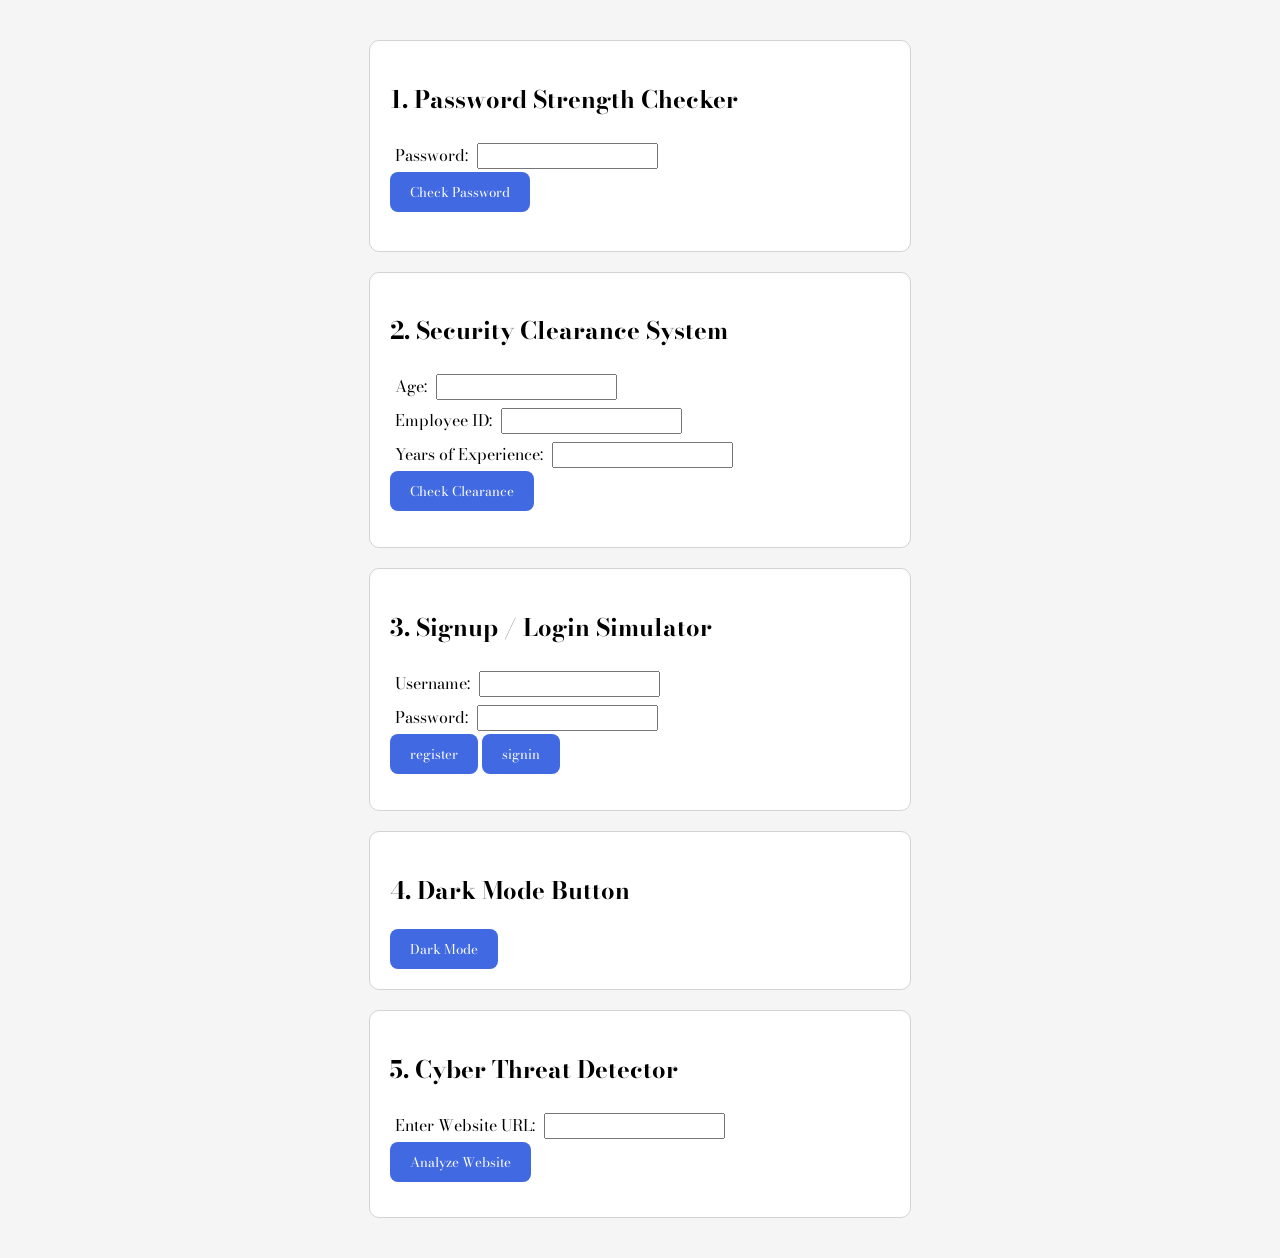
<file: index.html>
<!DOCTYPE html>
<html>
<head>
	<meta charset="utf-8">
	<meta name="viewport" content="width=device-width, initial-scale=1">
	<title>JS Interactive Website</title>
    <link rel="preconnect" href="https://fonts.googleapis.com">
    <link rel="preconnect" href="https://fonts.gstatic.com" crossorigin>
    <link href="https://fonts.googleapis.com/css2?family=Bodoni+Moda:ital,opsz,wght@0,6..96,400..900;1,6..96,400..900&display=swap" rel="stylesheet">
	<style>
		* {
            font-family: "Bodoni Moda", serif;
        }

        body {
            background-color: whitesmoke;
            padding: 20px;
            max-width: 600px; 
            margin: 0 auto; 
        }

        .section {
            background-color: white;
            width: 500px;
            margin: 20px auto;
            padding: 20px;
            border-radius: 10px;
            border: 1px solid lightgray;
            text-align: left;
        }

        label {
            font-size: 16px;
            margin: 5px;
            display: inline-block;
        }
        button {
            background:royalblue;
            color: white;
            border: none;
            padding: 10px 20px;
            border-radius: 8px;
        }
        button:hover {
            background:plum;
        }
        .output {
            margin-top: 15px;
            color: indianred;
            font-weight: bold;
        }
	</style>
</head>
<body>
    <div class="section" id="card1">
    	<h2>1. Password Strength Checker</h2>
        <label>Password:</label>
    	<input type='text' id='psw'><br>
    	<button onclick='checkpsw()'>Check Password</button>
    	<h3 id='result' class="output"></h3>
    </div>

    <div class="section" id="card2">
        <h2>2. Security Clearance System</h2>
        <label>Age:</label>
        <input type="number" id="age"><br>
        <label>Employee ID:</label>
        <input type="text" id="Id"><br>
        <label>Years of Experience:</label>
        <input type="number" id="YOE"><br>
        <button onclick="checkclearance()">Check Clearance</button>
        <p class="output" id="output"></p>
    </div>

    <div class="section" id="card3">
        <h2>3. Signup / Login Simulator</h2>
        <label>Username:</label>
        <input type='text' id='name'><br>
        <label>Password:</label>
        <input type='text' id='psw2'><br>
        <button onclick='signup()'>register</button>
        <button onclick='login()'>signin</button>
        <p class='output' id='login'></p>
    </div>

    <div class="section" id="card4">
        <h2>4. Dark Mode Button</h2>
        <button onclick="dark()">Dark Mode</button>
    </div>

    <div class="section" id="card5">
        <h2>5. Cyber Threat Detector</h2>
        <label>Enter Website URL:</label>
        <input type="text" id="urlinput"><br>
        <button onclick="analyze()">Analyze Website</button>
        <div id="urloutput" class="output"></div>
    </div>
        
	<script>
		function checkpsw(){
			let psw = document.getElementById('psw').value;
			let result='';
			if(psw.length<12){
				result +='Password too short<br>';
			}
			if(!/[A-Z]/.test(psw)){
				result +='Missing uppercase letter<br>'
			}
			if(!/[a-z]/.test(psw)) {
				result +='Missing lowercase letter<br>'
			}
			if (!/[!@#$%^&*\|;:",./?]/.test(psw)){
				result +='Missing punctuation <br>'
			}
			if(psw.includes(' ')){
				result += 'Password should not contain any spaces<br>'
			}
			if(result==''){
				result= 'Strong Password<br>'
			}
			document.getElementById('result').innerHTML = result;

		}


		function checkclearance() {
            let age = parseInt(document.getElementById("age").value);
            let id = document.getElementById("Id").value;
            let yoe = parseInt(document.getElementById("YOE").value);
            let otp = document.getElementById("output")

            if (!id.startsWith("EMP")||id.startsWith("SEC")) {
                otp.innerHTML = "Invalid employee ID"
            }
            else if (age >= 18 && id.startsWith("EMP")) {
                otp.innerHTML = "Access Granted: Level 1"
            } else if (age >= 21 && yoe >= 2 && id.startsWith("EMP")) {
                otp.innerHTML = "Access Granted: Level 2"
            } else if (age >= 25 && yoe >= 5 && id.startsWith("SEC")) {
                otp.innerHTML = "Access Granted: Level 3"
            } else {
                otp.innerHTML = "Access Denied"
            }
        }

        function signup(){
            let user_input = document.getElementById('name').value;
            let psw_input = document.getElementById('psw2').value;

            user_stored = user_input;
            pass_stored = psw_input;

            document.getElementById("login").innerText = "Sign up successful";
        }
        function login(){
            let user_current = document.getElementById('name').value;
            let pass_current = document.getElementById('psw2').value;

            if (user_current !== user_stored) {
                document.getElementById("login").innerText = "Username not found"
            }
            else if (pass_current !== pass_stored) {
                document.getElementById("login").innerText = "Incorrect password"
            }
            else {
                document.getElementById("login").innerText = "Login Successful"
            }
        }

        function dark() {
            if (document.body.style.backgroundColor == "black") {
                document.body.style.backgroundColor = "whitesmoke"
                document.body.style.color = "black"
                document.getElementById("card1").style.backgroundColor = "white"
                document.getElementById("card2").style.backgroundColor = "white"
                document.getElementById("card3").style.backgroundColor = "white"
                document.getElementById("card4").style.backgroundColor = "white"
                document.getElementById("card5").style.backgroundColor = "white"
            } 
            else {
                document.body.style.backgroundColor = "black"
                document.body.style.color = "white"
                document.getElementById("card1").style.backgroundColor = "black"
                document.getElementById("card2").style.backgroundColor = "black"
                document.getElementById("card3").style.backgroundColor = "black"
                document.getElementById("card4").style.backgroundColor = "black"
                document.getElementById("card5").style.backgroundColor = "black"
            }
        }

        function analyze() {
            let url = document.getElementById("urlinput").value
            let output = document.getElementById("urloutput")
            let Suspicious=url.includes("free-money") || url.includes("hack") || url.includes("winner") || url.includes("bitcoin")
            let Safe=url.startsWith('https://')

            if (! Safe&& Suspicious) {
                output.innerHTML = "Dangerous Website"
            }
            else if (Suspicious) {
                output.innerHTML = "Suspicious Website"
            }
            else if (Safe) {
                output.innerHTML = "Safe Website"
            }
            else{
                output.innerHTML = "unkown"
            }
        }

    </script>


</body>
</html>
</file>
